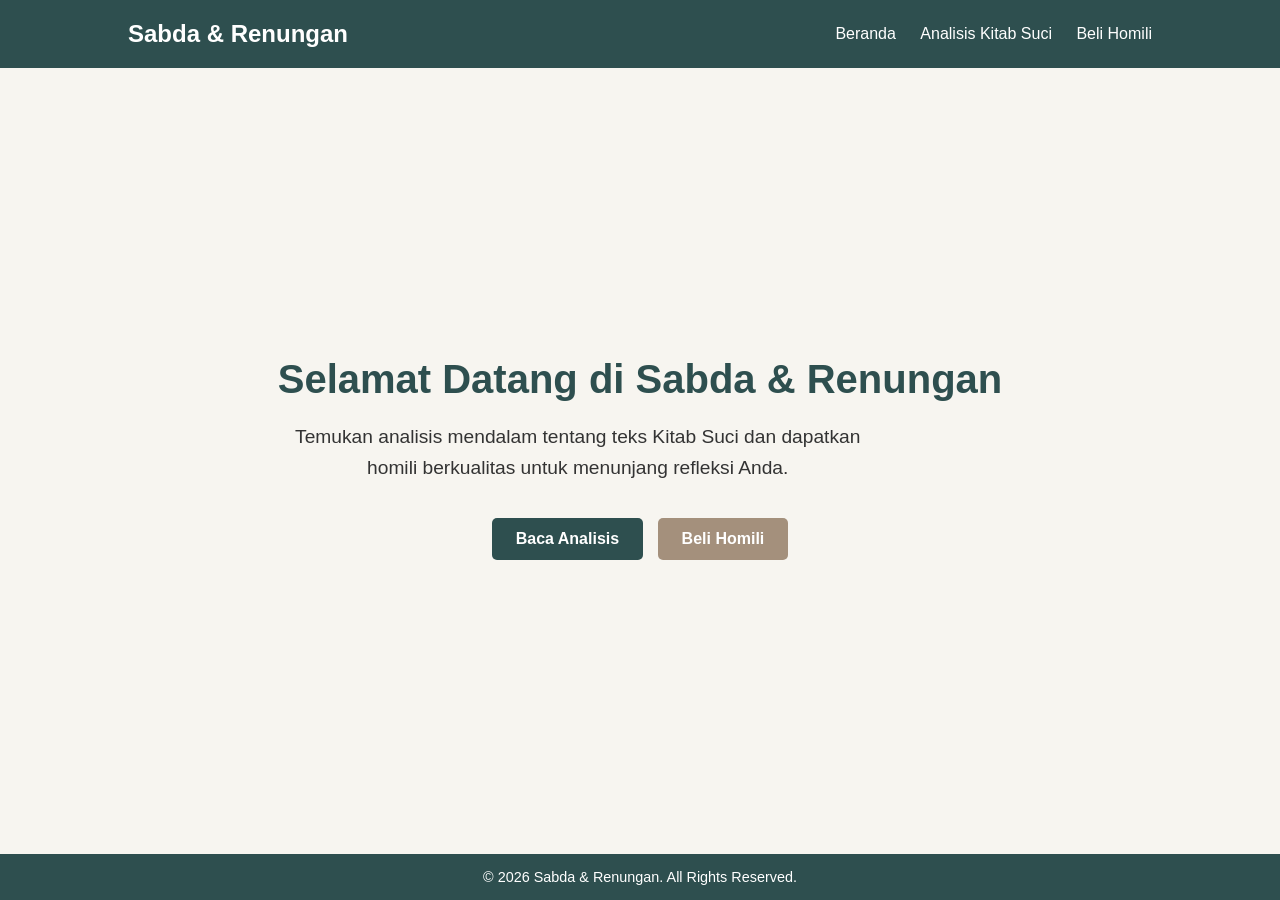
<file: index.html>
<!DOCTYPE html>
<html lang="id">
<head>
    <meta charset="UTF-8">
    <meta name="viewport" content="width=device-width, initial-scale=1.0">
    <title>Analisis Alkitab & Homili</title>
    <link rel="stylesheet" href="style.css">
</head>
<body>

    <!-- Navigasi Atas -->
    <header>
        <div class="logo">Sabda & Renungan</div>
        <nav>
            <a href="index.html">Beranda</a>
            <a href="analisis.html">Analisis Kitab Suci</a>
            <a href="toko.html">Beli Homili</a>
        </nav>
    </header>

    <!-- Bagian Utama / Hero -->
    <main class="container">
        <section class="intro">
            <h1>Selamat Datang di Sabda & Renungan</h1>
            <p>Temukan analisis mendalam tentang teks Kitab Suci dan dapatkan homili berkualitas untuk menunjang refleksi Anda.</p>
            <div class="cta-buttons">
                <a href="analisis.html" class="btn">Baca Analisis</a>
                <a href="toko.html" class="btn btn-secondary">Beli Homili</a>
            </div>
        </section>
    </main>

    <!-- Footer -->
    <footer>
        <p>&copy; 2026 Sabda & Renungan. All Rights Reserved.</p>
    </footer>

</body>
</html>
</file>
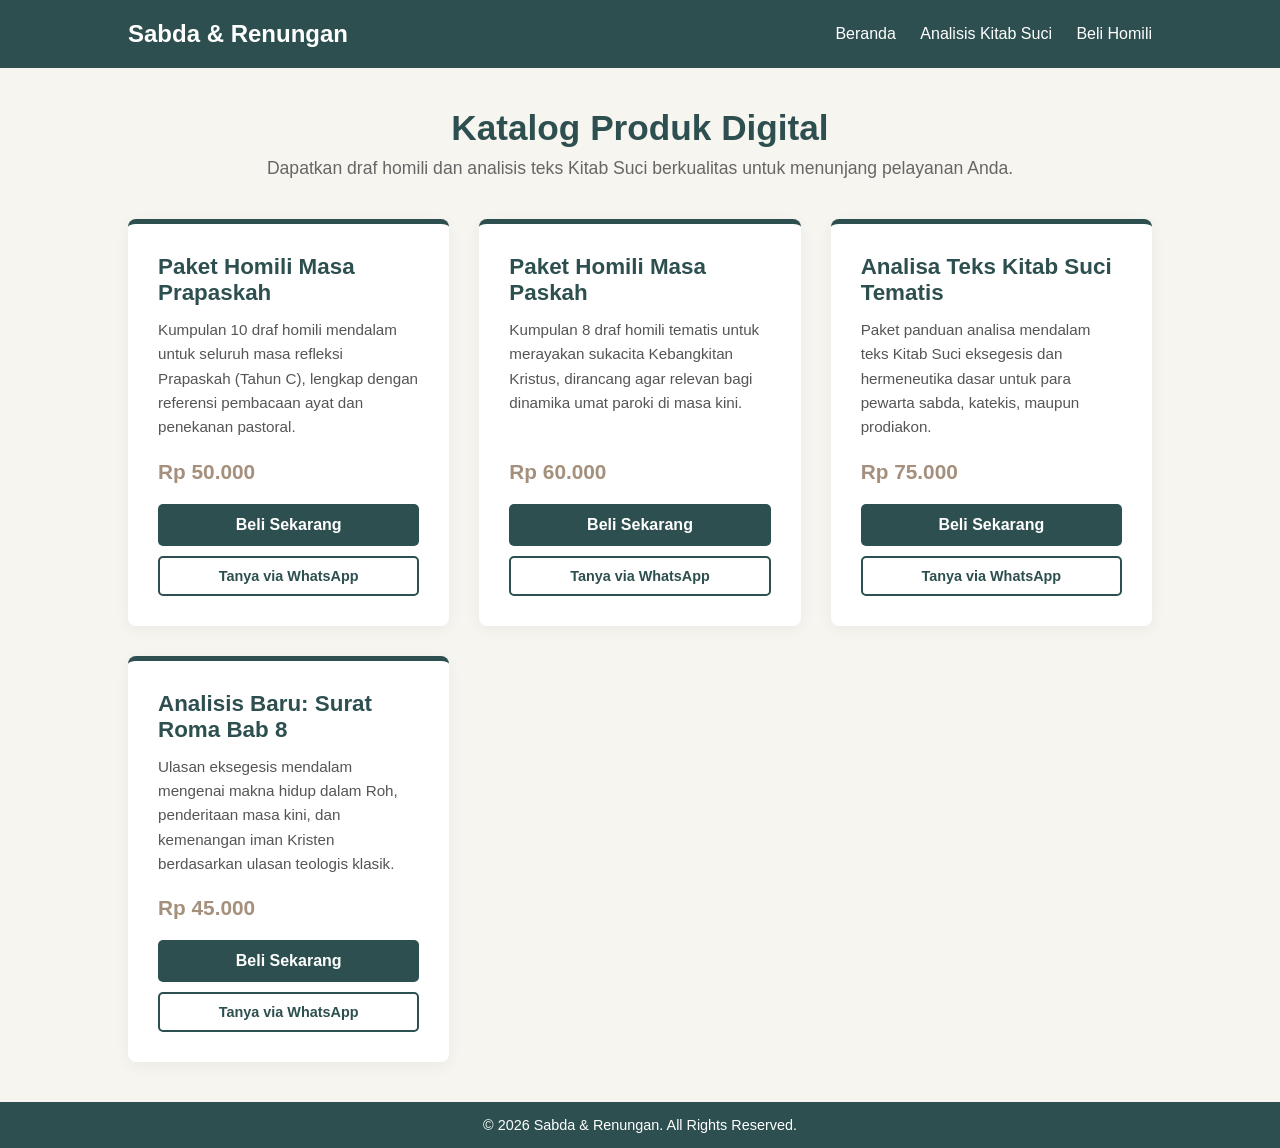
<file: toko.html>
<!DOCTYPE html>
<html lang="id">
<head>
    <meta charset="UTF-8">
    <meta name="viewport" content="width=device-width, initial-scale=1.0">
    <title>Toko Homili - Sabda & Renungan</title>
    <link rel="stylesheet" href="style.css">
    
    <style>
        .toko-section {
            padding: 40px 10%;
            text-align: center;
        }
        
        .toko-title {
            color: #2e4f4f;
            font-size: 2.2rem;
            margin-bottom: 10px;
        }

        .toko-subtitle {
            color: #666;
            margin-bottom: 40px;
            font-size: 1.1rem;
        }

        .grid-produk {
            display: grid;
            grid-template-columns: repeat(auto-fit, minmax(280px, 1fr));
            gap: 30px;
            width: 100%;
            max-width: 1100px;
            margin: 0 auto;
        }

        .produk-box {
            background: white;
            padding: 30px;
            border-radius: 8px;
            box-shadow: 0 4px 15px rgba(0,0,0,0.05);
            text-align: left;
            display: flex;
            flex-direction: column;
            justify-content: space-between;
            border-top: 5px solid #2e4f4f;
            transition: transform 0.2s ease;
        }

        .produk-box:hover {
            transform: translateY(-5px);
        }

        .produk-box h2 {
            color: #2e4f4f;
            font-size: 1.4rem;
            margin-bottom: 12px;
        }

        .produk-box p {
            color: #555;
            font-size: 0.95rem;
            line-height: 1.6;
            margin-bottom: 20px;
            flex-grow: 1;
        }

        .harga {
            font-size: 1.3rem;
            font-weight: bold;
            color: #a4907c;
            margin-bottom: 20px;
        }

        .button-group {
            display: flex;
            flex-direction: column;
            gap: 10px;
        }

        .btn-wa-direct {
            background-color: transparent;
            color: #2e4f4f;
            border: 2px solid #2e4f4f;
            text-align: center;
            padding: 10px;
            text-decoration: none;
            border-radius: 5px;
            font-weight: bold;
            font-size: 0.9rem;
            transition: all 0.2s ease;
        }

        .btn-wa-direct:hover {
            background-color: #2e4f4f;
            color: white;
        }
    </style>
</head>
<body>

    <header>
        <div class="logo">Sabda & Renungan</div>
        <nav>
            <a href="index.html">Beranda</a>
            <a href="analisis.html">Analisis Kitab Suci</a>
            <a href="toko.html">Beli Homili</a>
        </nav>
    </header>

    <main class="toko-section">
        <h1 class="toko-title">Katalog Produk Digital</h1>
        <p class="toko-subtitle">Dapatkan draf homili dan analisis teks Kitab Suci berkualitas untuk menunjang pelayanan Anda.</p>
        
        <div class="grid-produk">
            
            <!-- Produk 1 -->
            <div class="produk-box">
                <div>
                    <h2>Paket Homili Masa Prapaskah</h2>
                    <p>Kumpulan 10 draf homili mendalam untuk seluruh masa refleksi Prapaskah (Tahun C), lengkap dengan referensi pembacaan ayat dan penekanan pastoral.</p>
                </div>
                <div>
                    <div class="harga">Rp 50.000</div>
                    <div class="button-group">
                        <a href="billing.html" class="btn" style="margin: 0; text-align: center; display: block;">Beli Sekarang</a>
                        <a href="https://api.whatsapp.com/send?phone=6289518296988&text=Halo%20Admin%2C%20saya%20tertarik%20tanya%20mengenai%20*Paket%20Homili%20Masa%20Prapaskah*." 
                           class="btn-wa-direct" 
                           target="_blank">Tanya via WhatsApp</a>
                    </div>
                </div>
            </div>

            <!-- Produk 2 -->
            <div class="produk-box">
                <div>
                    <h2>Paket Homili Masa Paskah</h2>
                    <p>Kumpulan 8 draf homili tematis untuk merayakan sukacita Kebangkitan Kristus, dirancang agar relevan bagi dinamika umat paroki di masa kini.</p>
                </div>
                <div>
                    <div class="harga">Rp 60.000</div>
                    <div class="button-group">
                        <a href="billing.html" class="btn" style="margin: 0; text-align: center; display: block;">Beli Sekarang</a>
                        <a href="https://api.whatsapp.com/send?phone=6289518296988&text=Halo%20Admin%2C%20saya%20tertarik%20tanya%20mengenai%20*Paket%20Homili%20Masa%20Paskah*." 
                           class="btn-wa-direct" 
                           target="_blank">Tanya via WhatsApp</a>
                    </div>
                </div>
            </div>

            <!-- Produk 3 -->
            <div class="produk-box">
                <div>
                    <h2>Analisa Teks Kitab Suci Tematis</h2>
                    <p>Paket panduan analisa mendalam teks Kitab Suci eksegesis dan hermeneutika dasar untuk para pewarta sabda, katekis, maupun prodiakon.</p>
                </div>
                <div>
                    <div class="harga">Rp 75.000</div>
                    <div class="button-group">
                        <a href="billing.html" class="btn" style="margin: 0; text-align: center; display: block;">Beli Sekarang</a>
                        <a href="https://api.whatsapp.com/send?phone=6289518296988&text=Halo%20Admin%2C%20saya%20tertarik%20tanya%20mengenai%20*Analisa%20Teks%20Kitab%20Suci*." 
                           class="btn-wa-direct" 
                           target="_blank">Tanya via WhatsApp</a>
                    </div>
                </div>
            </div>

            <!-- ========================================== -->
            <!-- PRODUK BARU 4 (EDIT DI SINI UNTUK NANTI)  -->
            <!-- ========================================== -->
            <div class="produk-box">
                <div>
                    <!-- EDIT: Judul Analisis Baru -->
                    <h2>Analisis Baru: Surat Roma Bab 8</h2>
                    <!-- EDIT: Deskripsi Analisis Baru -->
                    <p>Ulasan eksegesis mendalam mengenai makna hidup dalam Roh, penderitaan masa kini, dan kemenangan iman Kristen berdasarkan ulasan teologis klasik.</p>
                </div>
                <div>
                    <!-- EDIT: Harga Analisis Baru -->
                    <div class="harga">Rp 45.000</div>
                    <div class="button-group">
                        <a href="billing.html" class="btn" style="margin: 0; text-align: center; display: block;">Beli Sekarang</a>
                        
                        <!-- EDIT: Teks setelah "mengenai%20*" (ganti dengan judul produk Anda) -->
                        <a href="https://api.whatsapp.com/send?phone=6289518296988&text=Halo%20Admin%2C%20saya%20tertarik%20tanya%20mengenai%20*Analisis%20Surat%20Roma%20Bab%208*." 
                           class="btn-wa-direct" 
                           target="_blank">Tanya via WhatsApp</a>
                    </div>
                </div>
            </div>
            <!-- ========================================== -->

        </div>
    </main>

    <footer>
        <p>&copy; 2026 Sabda & Renungan. All Rights Reserved.</p>
    </footer>

</body>
</html>
</file>
<file: style.css>
/* Pengaturan Dasar */
* {
    margin: 0;
    padding: 0;
    box-sizing: border-box;
    font-family: 'Segoe UI', Tahoma, Geneva, Verdana, sans-serif;
}

body {
    background-color: #f7f5f0; /* Warna krem hangat */
    color: #333;
    display: flex;
    flex-direction: column;
    min-height: 100vh;
}

/* Navigasi */
header {
    background-color: #2e4f4f; /* Hijau tua teduh */
    color: #fff;
    padding: 20px 10%;
    display: flex;
    justify-content: space-between;
    align-items: center;
}

header .logo {
    font-size: 1.5rem;
    font-weight: bold;
}

nav a {
    color: #fff;
    text-decoration: none;
    margin-left: 20px;
    font-weight: 500;
}

nav a:hover {
    color: #cbe4de;
}

/* Konten Utama */
.container {
    flex: 1;
    padding: 50px 10%;
    display: flex;
    justify-content: center;
    align-items: center;
    text-align: center;
}

.intro h1 {
    font-size: 2.5rem;
    margin-bottom: 20px;
    color: #2e4f4f;
}

.intro p {
    font-size: 1.2rem;
    line-height: 1.6;
    margin-bottom: 30px;
    max-width: 600px;
}

/* Tombol */
.btn {
    display: inline-block;
    padding: 12px 24px;
    background-color: #2e4f4f;
    color: white;
    text-decoration: none;
    border-radius: 5px;
    font-weight: bold;
    margin: 5px;
}

.btn:hover {
    background-color: #2c3e50;
}

.btn-secondary {
    background-color: #a4907c; /* Warna cokelat tanah lembut */
}

.btn-secondary:hover {
    background-color: #8d7b68;
}

/* Footer */
footer {
    background-color: #2e4f4f;
    color: #fff;
    text-align: center;
    padding: 15px;
    font-size: 0.9rem;
}
</file>
